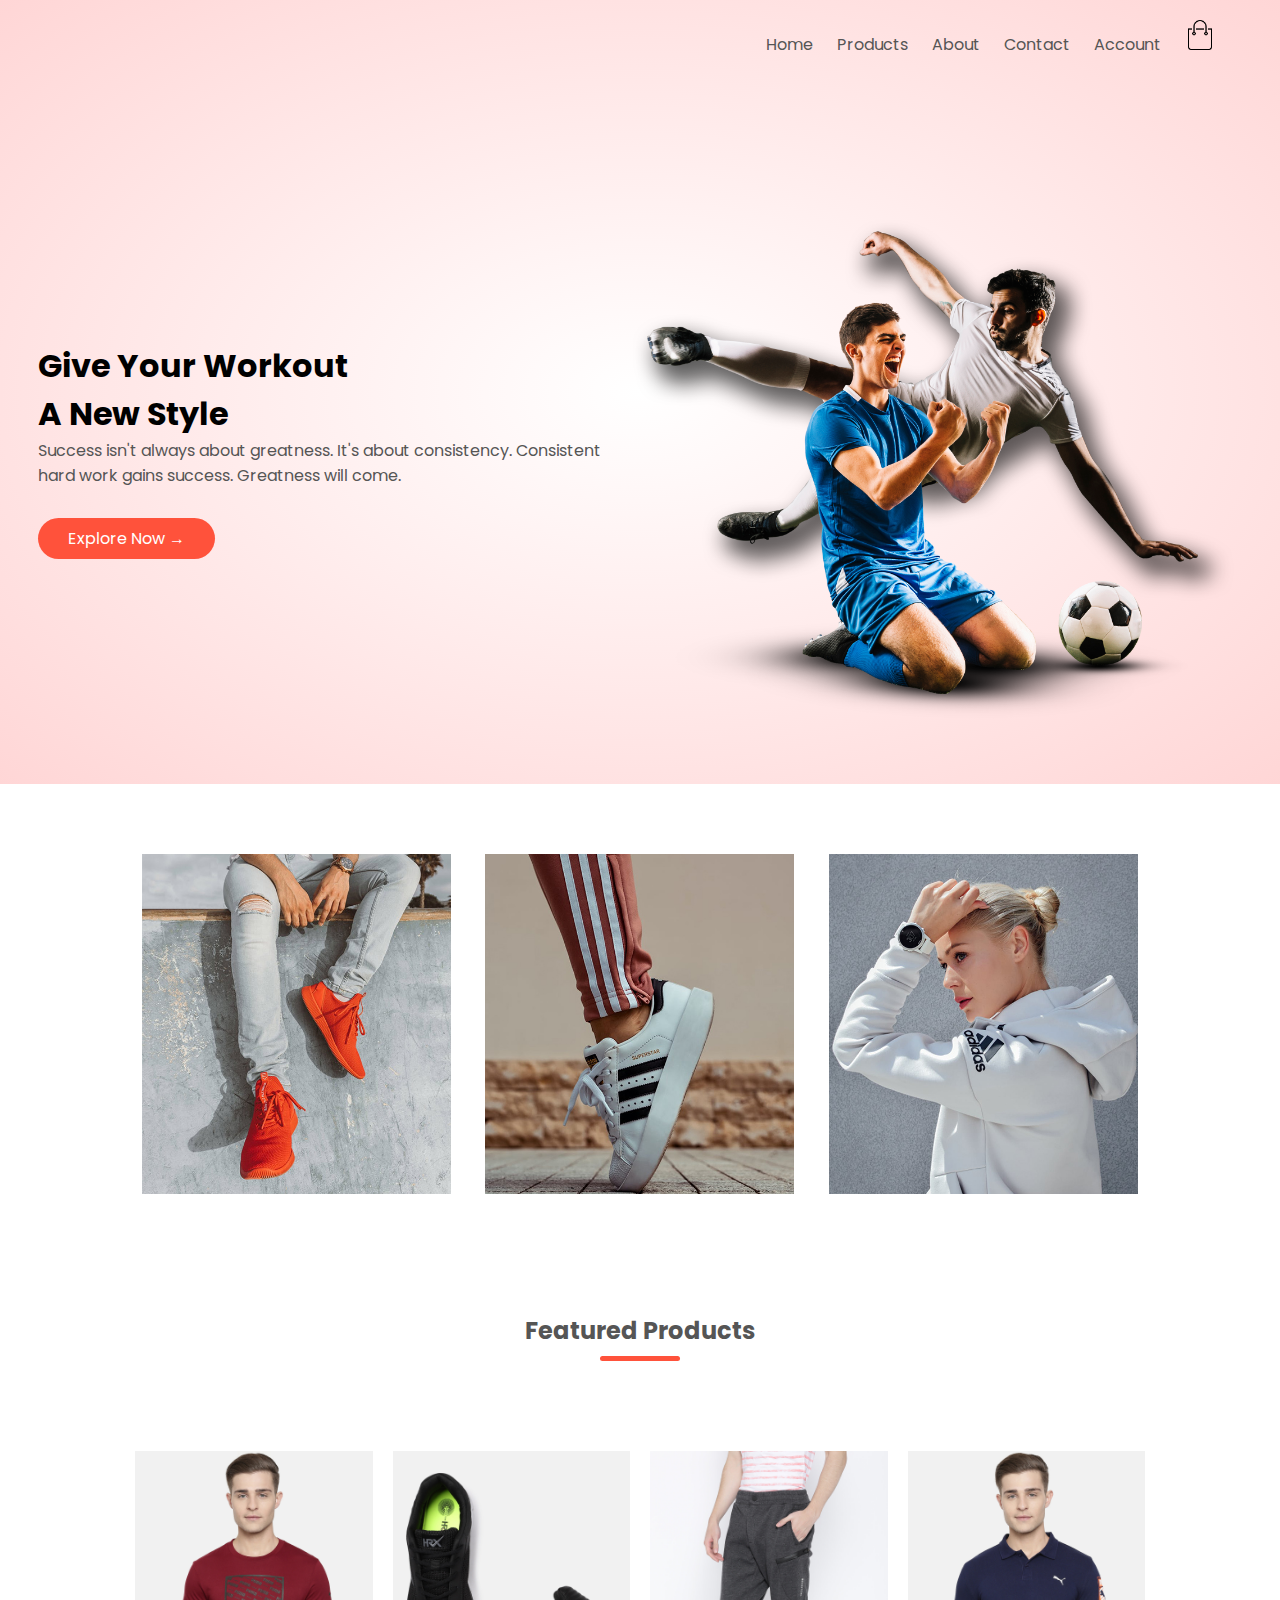
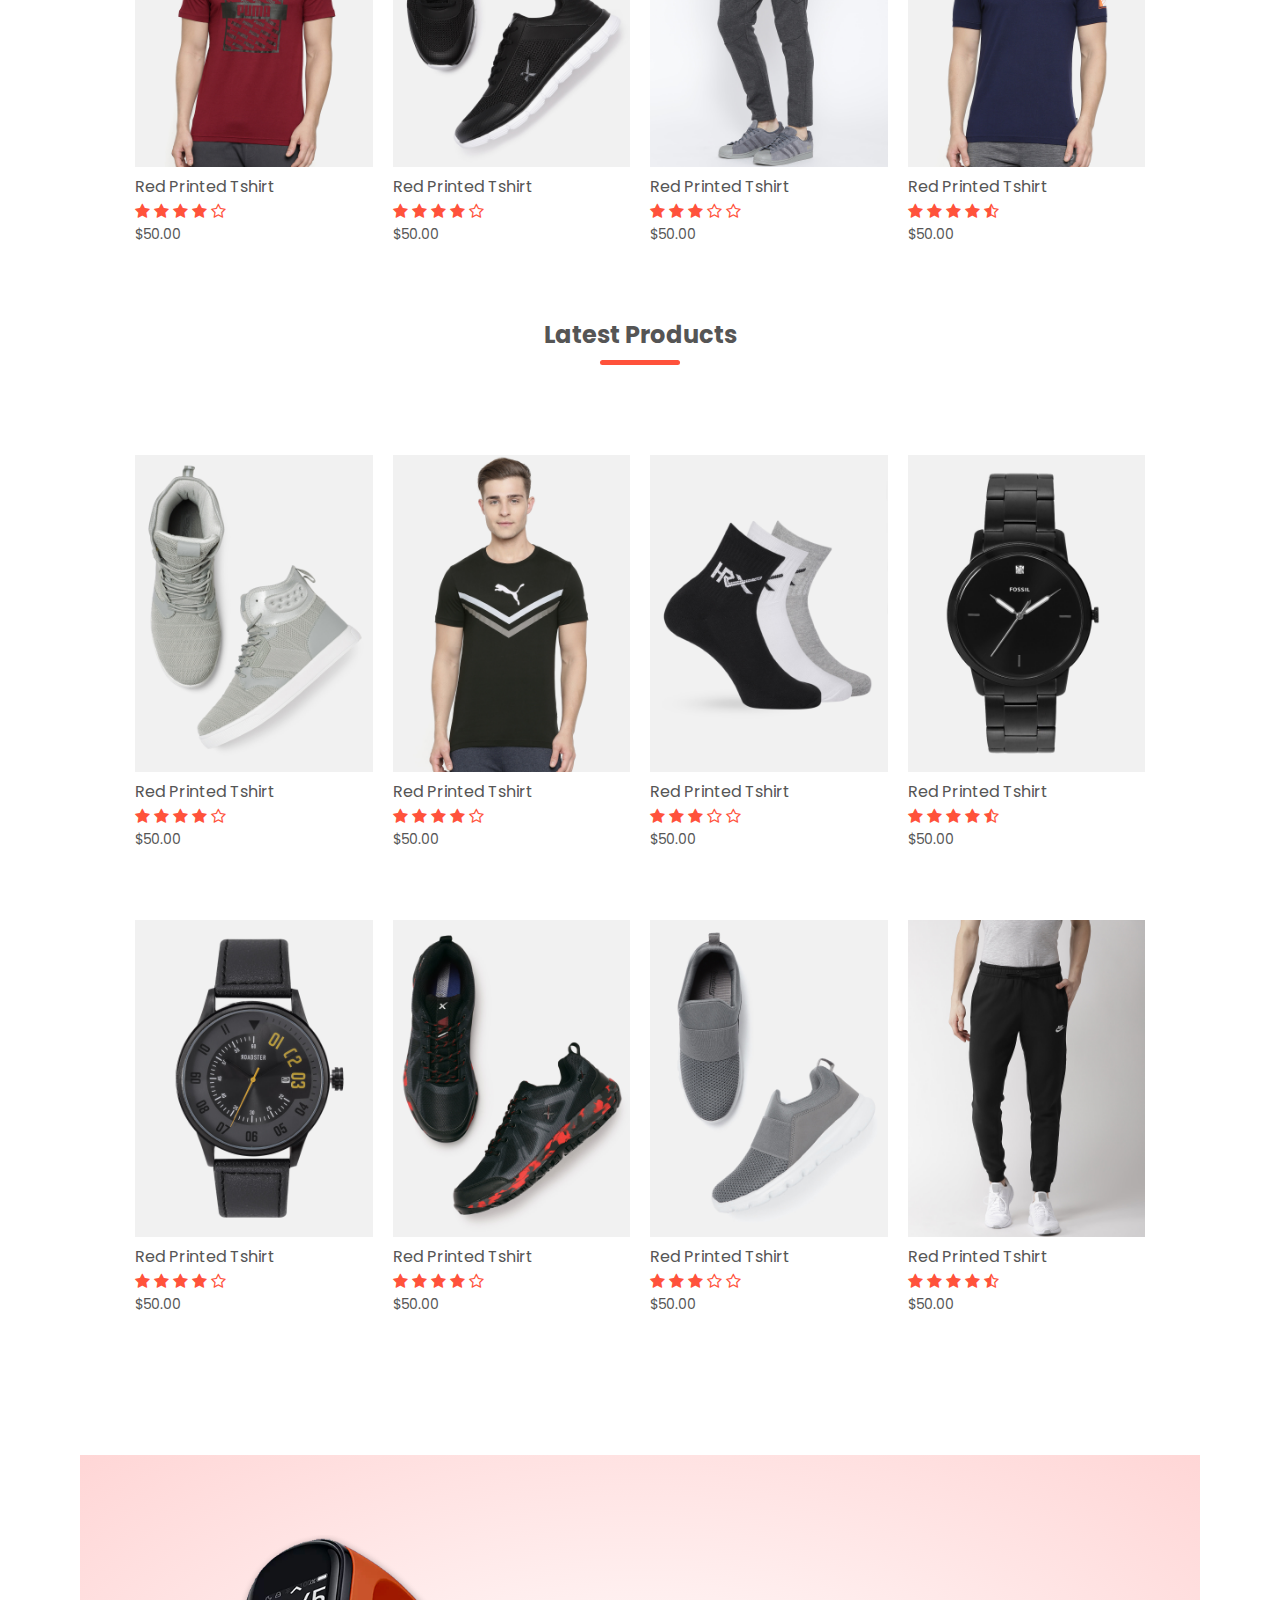
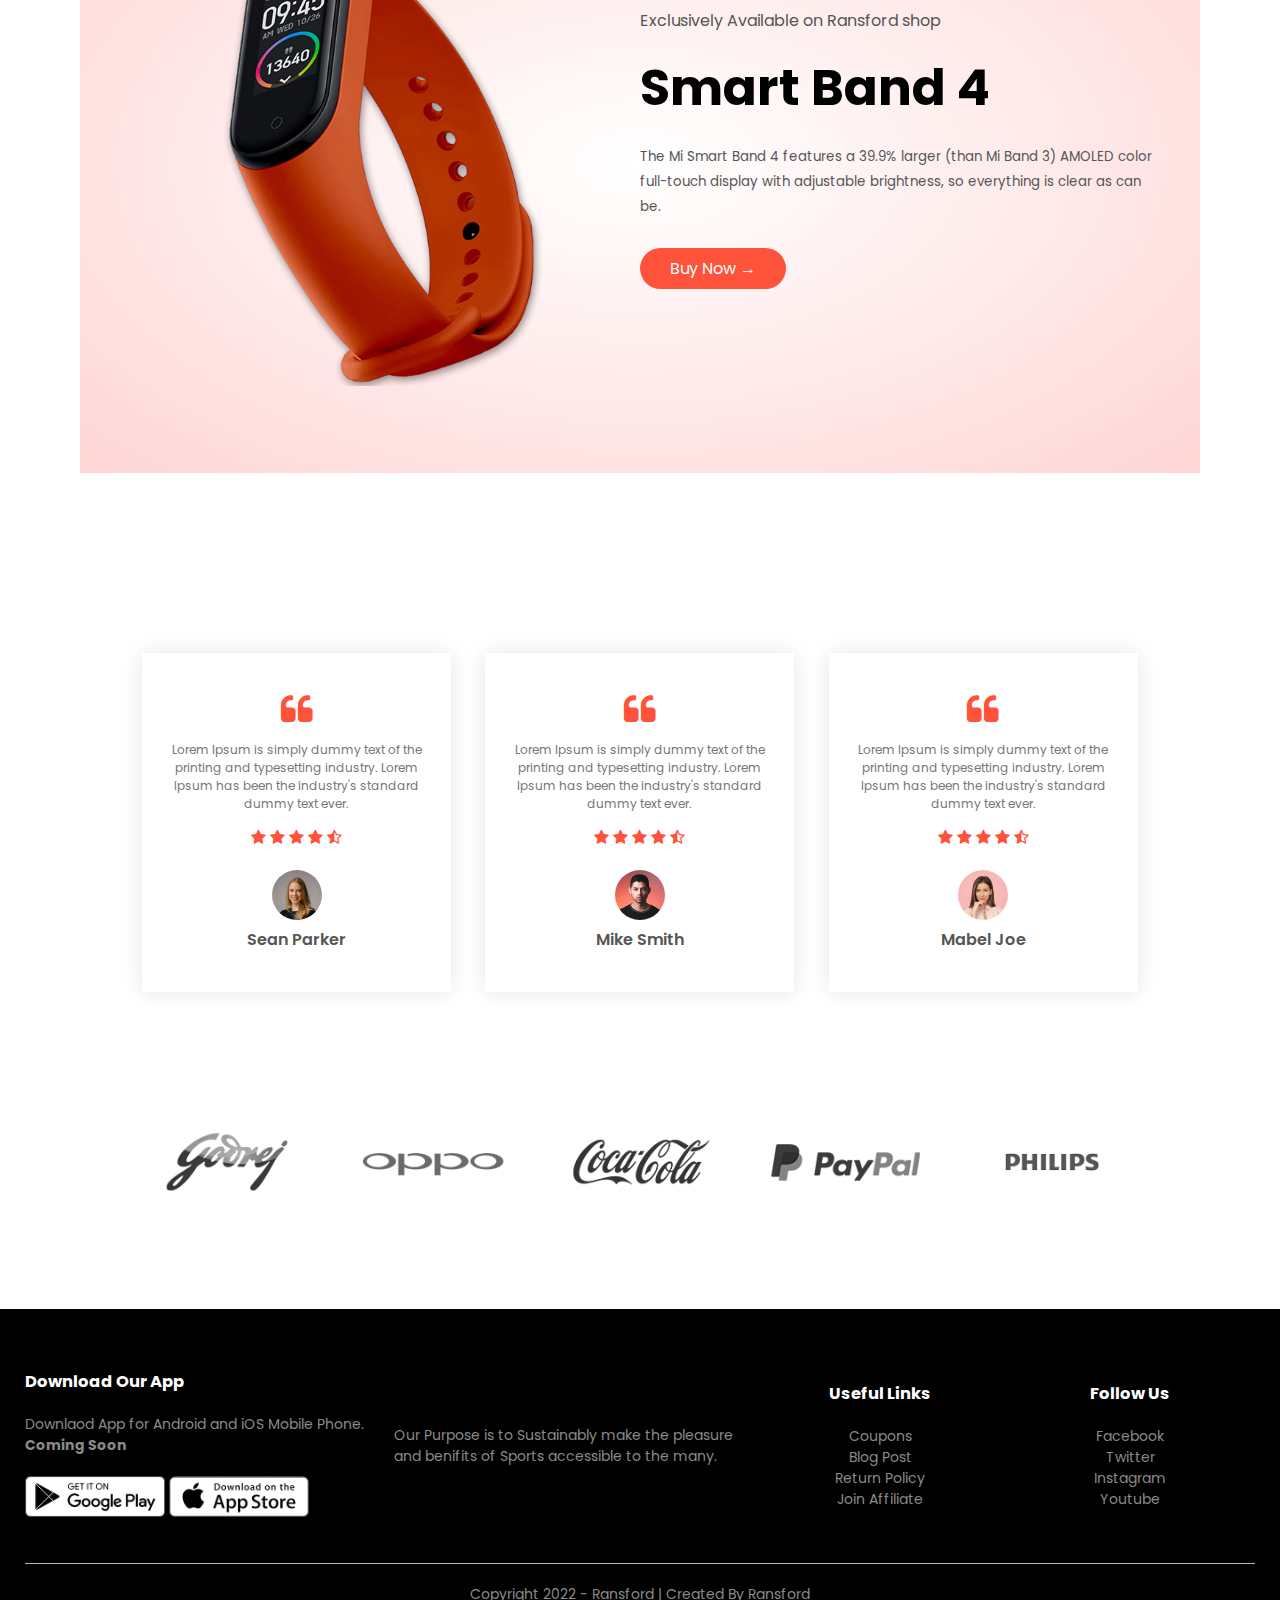
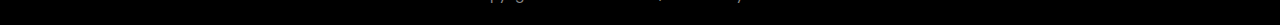
<file: Shop 1/index.html>
<!DOCTYPE html>
<html lang="en">
  <head>
    <meta charset="UTF-8" />
    <meta http-equiv="X-UA-Compatible" content="IE=edge" />
    <meta name="viewport" content="width=device-width, initial-scale=1.0" />
    <title>Ransford shop | Ecommerce Website Design</title>

   
   
    <link rel="stylesheet" href="style.css" />
    <link rel="preconnect" href="https://fonts.gstatic.com" />
    <link
      href="https://fonts.googleapis.com/css2?family=Poppins:wght@300;400;500;600;700&display=swap"
      rel="stylesheet"
    />
    <link
      rel="stylesheet"
      href="https://stackpath.bootstrapcdn.com/font-awesome/4.7.0/css/font-awesome.min.css"
    />
  </head>
  <body>
    <div class="header">
      <div class="container">
        <div class="navbar">

          <nav>
            <ul id="menu-items">
              <li><a href="index.html">Home</a></li>
              <li><a href="products.html">Products</a></li>
              <li><a href="product-detail.html">About</a></li>
              <li><a href="contact.html">Contact</a></li>
              <li><a href="account.html">Account</a></li>
              <li> <a href="cart.html"></a>
              <img src="images/cart.png" alt="Cart" width="30px" height="30px" />
            </a></li>
            </ul>
          </nav>

          <!-- <a href="cart.html">
            <img src="images/cart.png" alt="Cart" width="30px" height="30px" />
          </a> -->
          <img
            src="images/menu.png"
            alt="Menu"
            class="menu-icon"
            onclick="menutoggle()"
          />
        </div>

        <div class="row">
          <div class="col-1">
            <h1>
              Give Your Workout <br />
              A New Style
            </h1>
            <p>
              Success isn't always about greatness. It's about consistency.
              Consistent <br />
              hard work gains success. Greatness will come.
            </p>
            <a href="products.html" class="btn">Explore Now &#8594; </a>
          </div>
          <div class="col-2">
            <img src="images/image1.png" alt="Feature Image" />
          </div>
        </div>
      </div>
    </div>

    <!-- featured categories -->
    <div class="categories">
      <div class="small-container">
        <div class="row">
          <div class="col-3">
            <img src="images/category-1.jpg" alt="Category 1" />
          </div>
          <div class="col-3">
            <img src="images/category-2.jpg" alt="Category 1" />
          </div>
          <div class="col-3">
            <img src="images/category-3.jpg" alt="Category 1" />
          </div>
        </div>
      </div>
    </div>

    <!-- features products -->
    <div class="small-container">
      <h2 class="title">Featured Products</h2>
      <div class="row">
        <!-- product 1 -->
        <div class="col-4">
          <a href="product-detail.html">
            <img src="images/product-1.jpg" alt="Product 1" />
          </a>
          <a href="product-detail.html">
            <h4>Red Printed Tshirt</h4>
          </a>
          <div class="rating">
            <i class="fa fa-star"></i>
            <i class="fa fa-star"></i>
            <i class="fa fa-star"></i>
            <i class="fa fa-star"></i>
            <i class="fa fa-star-o"></i>
          </div>
          <p>$50.00</p>
        </div>

        <!-- product 2 -->
        <div class="col-4">
          <img src="images/product-2.jpg" alt="Product 1" />
          <h4>Red Printed Tshirt</h4>
          <div class="rating">
            <i class="fa fa-star"></i>
            <i class="fa fa-star"></i>
            <i class="fa fa-star"></i>
            <i class="fa fa-star"></i>
            <i class="fa fa-star-o"></i>
          </div>
          <p>$50.00</p>
        </div>

        <!-- product 3 -->
        <div class="col-4">
          <img src="images/product-3.jpg" alt="Product 1" />
          <h4>Red Printed Tshirt</h4>
          <div class="rating">
            <i class="fa fa-star"></i>
            <i class="fa fa-star"></i>
            <i class="fa fa-star"></i>
            <i class="fa fa-star-o"></i>
            <i class="fa fa-star-o"></i>
          </div>
          <p>$50.00</p>
        </div>

        <!-- product 4 -->
        <div class="col-4">
          <img src="images/product-4.jpg" alt="Product 1" />
          <h4>Red Printed Tshirt</h4>
          <div class="rating">
            <i class="fa fa-star"></i>
            <i class="fa fa-star"></i>
            <i class="fa fa-star"></i>
            <i class="fa fa-star"></i>
            <i class="fa fa-star-half-o"></i>
          </div>
          <p>$50.00</p>
        </div>
      </div>

      <!-- latest products -->
      <h2 class="title">Latest Products</h2>
      <div class="row">
        <!-- product 1 -->
        <div class="col-4">
          <img src="images/product-5.jpg" alt="Product 1" />
          <h4>Red Printed Tshirt</h4>
          <div class="rating">
            <i class="fa fa-star"></i>
            <i class="fa fa-star"></i>
            <i class="fa fa-star"></i>
            <i class="fa fa-star"></i>
            <i class="fa fa-star-o"></i>
          </div>
          <p>$50.00</p>
        </div>

        <!-- product 2 -->
        <div class="col-4">
          <img src="images/product-6.jpg" alt="Product 1" />
          <h4>Red Printed Tshirt</h4>
          <div class="rating">
            <i class="fa fa-star"></i>
            <i class="fa fa-star"></i>
            <i class="fa fa-star"></i>
            <i class="fa fa-star"></i>
            <i class="fa fa-star-o"></i>
          </div>
          <p>$50.00</p>
        </div>

        <!-- product 3 -->
        <div class="col-4">
          <img src="images/product-7.jpg" alt="Product 1" />
          <h4>Red Printed Tshirt</h4>
          <div class="rating">
            <i class="fa fa-star"></i>
            <i class="fa fa-star"></i>
            <i class="fa fa-star"></i>
            <i class="fa fa-star-o"></i>
            <i class="fa fa-star-o"></i>
          </div>
          <p>$50.00</p>
        </div>

        <!-- product 4 -->
        <div class="col-4">
          <img src="images/product-8.jpg" alt="Product 1" />
          <h4>Red Printed Tshirt</h4>
          <div class="rating">
            <i class="fa fa-star"></i>
            <i class="fa fa-star"></i>
            <i class="fa fa-star"></i>
            <i class="fa fa-star"></i>
            <i class="fa fa-star-half-o"></i>
          </div>
          <p>$50.00</p>
        </div>
      </div>

      <div class="row">
        <!-- product 1 -->
        <div class="col-4">
          <img src="images/product-9.jpg" alt="Product 1" />
          <h4>Red Printed Tshirt</h4>
          <div class="rating">
            <i class="fa fa-star"></i>
            <i class="fa fa-star"></i>
            <i class="fa fa-star"></i>
            <i class="fa fa-star"></i>
            <i class="fa fa-star-o"></i>
          </div>
          <p>$50.00</p>
        </div>

        <!-- product 2 -->
        <div class="col-4">
          <img src="images/product-10.jpg" alt="Product 1" />
          <h4>Red Printed Tshirt</h4>
          <div class="rating">
            <i class="fa fa-star"></i>
            <i class="fa fa-star"></i>
            <i class="fa fa-star"></i>
            <i class="fa fa-star"></i>
            <i class="fa fa-star-o"></i>
          </div>
          <p>$50.00</p>
        </div>

        <!-- product 3 -->
        <div class="col-4">
          <img src="images/product-11.jpg" alt="Product 1" />
          <h4>Red Printed Tshirt</h4>
          <div class="rating">
            <i class="fa fa-star"></i>
            <i class="fa fa-star"></i>
            <i class="fa fa-star"></i>
            <i class="fa fa-star-o"></i>
            <i class="fa fa-star-o"></i>
          </div>
          <p>$50.00</p>
        </div>

        <!-- product 4 -->
        <div class="col-4">
          <img src="images/product-12.jpg" alt="Product 1" />
          <h4>Red Printed Tshirt</h4>
          <div class="rating">
            <i class="fa fa-star"></i>
            <i class="fa fa-star"></i>
            <i class="fa fa-star"></i>
            <i class="fa fa-star"></i>
            <i class="fa fa-star-half-o"></i>
          </div>
          <p>$50.00</p>
        </div>
      </div>
    </div>

    <!-- offer -->
    <div class="offer">
      <div class="small-container">
        <div class="row">
          <div class="col-2">
            <img src="images/exclusive.png" alt="Exclusive" class="offer-img" />
          </div>
          <div class="col-2">
            <p>Exclusively Available on Ransford shop</p>
            <h1>Smart Band 4</h1>
            <small
              >The Mi Smart Band 4 features a 39.9% larger (than Mi Band 3)
              AMOLED color full-touch display with adjustable brightness, so
              everything is clear as can be. </small
            ><br />
            <a href="" class="btn">Buy Now &#8594;</a>
          </div>
        </div>
      </div>
    </div>

    <!-- testimonial -->
    <div class="testimonial">
      <div class="small-container">
        <div class="row">
          <div class="col-3">
            <i class="fa fa-quote-left"></i>
            <p>
              Lorem Ipsum is simply dummy text of the printing and typesetting
              industry. Lorem Ipsum has been the industry's standard dummy text
              ever.
            </p>
            <div class="rating">
              <i class="fa fa-star"></i>
              <i class="fa fa-star"></i>
              <i class="fa fa-star"></i>
              <i class="fa fa-star"></i>
              <i class="fa fa-star-half-o"></i>
            </div>
            <img src="images/user-1.png" alt="User 1" />
            <h3>Sean Parker</h3>
          </div>

          <div class="col-3">
            <i class="fa fa-quote-left"></i>
            <p>
              Lorem Ipsum is simply dummy text of the printing and typesetting
              industry. Lorem Ipsum has been the industry's standard dummy text
              ever.
            </p>
            <div class="rating">
              <i class="fa fa-star"></i>
              <i class="fa fa-star"></i>
              <i class="fa fa-star"></i>
              <i class="fa fa-star"></i>
              <i class="fa fa-star-half-o"></i>
            </div>
            <img src="images/user-2.png" alt="User 1" />
            <h3>Mike Smith</h3>
          </div>

          <div class="col-3">
            <i class="fa fa-quote-left"></i>
            <p>
              Lorem Ipsum is simply dummy text of the printing and typesetting
              industry. Lorem Ipsum has been the industry's standard dummy text
              ever.
            </p>
            <div class="rating">
              <i class="fa fa-star"></i>
              <i class="fa fa-star"></i>
              <i class="fa fa-star"></i>
              <i class="fa fa-star"></i>
              <i class="fa fa-star-half-o"></i>
            </div>
            <img src="images/user-3.png" alt="User 1" />
            <h3>Mabel Joe</h3>
          </div>
        </div>
      </div>
    </div>

    <!-- brands  -->
    <div class="brands">
      <div class="small-container">
        <div class="row">
          <div class="col-5">
            <img src="images/logo-godrej.png" alt="Godrej" />
          </div>
          <div class="col-5">
            <img src="images/logo-oppo.png" alt="Godrej" />
          </div>
          <div class="col-5">
            <img src="images/logo-coca-cola.png" alt="Godrej" />
          </div>
          <div class="col-5">
            <img src="images/logo-paypal.png" alt="Godrej" />
          </div>
          <div class="col-5">
            <img src="images/logo-philips.png" alt="Godrej" />
          </div>
        </div>
      </div>
    </div>

    <!-- footer -->
    <div class="footer">
      <div class="container">
        <div class="row">
          <div class="footer-col-1">
            <h3>Download Our App</h3>
            <p>Downlaod App for Android and iOS Mobile Phone.</p>
            <p><b> Coming Soon</b></p>
            <div class="app-logo">
              <img src="images/play-store.png" alt="" />
              <img src="images/app-store.png" alt="" />
            </div>
          </div>
          <div class="footer-col-2">
            <p>
              Our Purpose is to Sustainably make the pleasure and benifits of
              Sports accessible to the many.
            </p>
          </div>
          <div class="footer-col-3">
            <h3>Useful Links</h3>
            <ul>
              <li>Coupons</li>
              <li>Blog Post</li>
              <li>Return Policy</li>
              <li>Join Affiliate</li>
            </ul>
          </div>
          <div class="footer-col-4">
            <h3>Follow Us</h3>
            <ul>
              <li>Facebook</li>
              <li>Twitter</li>
              <li>Instagram</li>
              <li>Youtube</li>
            </ul>
          </div>
        </div>
        <hr />
        <p class="copyright">Copyright 2022 - Ransford | Created By Ransford </p>
       
      </div>
    </div>

    <!-- JS for toggle menu -->
    <script>
      const menuItems = document.getElementById("menu-items");

      menuItems.style.maxHeight = "0px";

      function menutoggle() {
        if (menuItems.style.maxHeight == "0px") {
          menuItems.style.maxHeight = "200px";
        } else {
          menuItems.style.maxHeight = "0px";
        }
      }
    </script>
  </body>
</html>








  
</body>
</html>
</file>
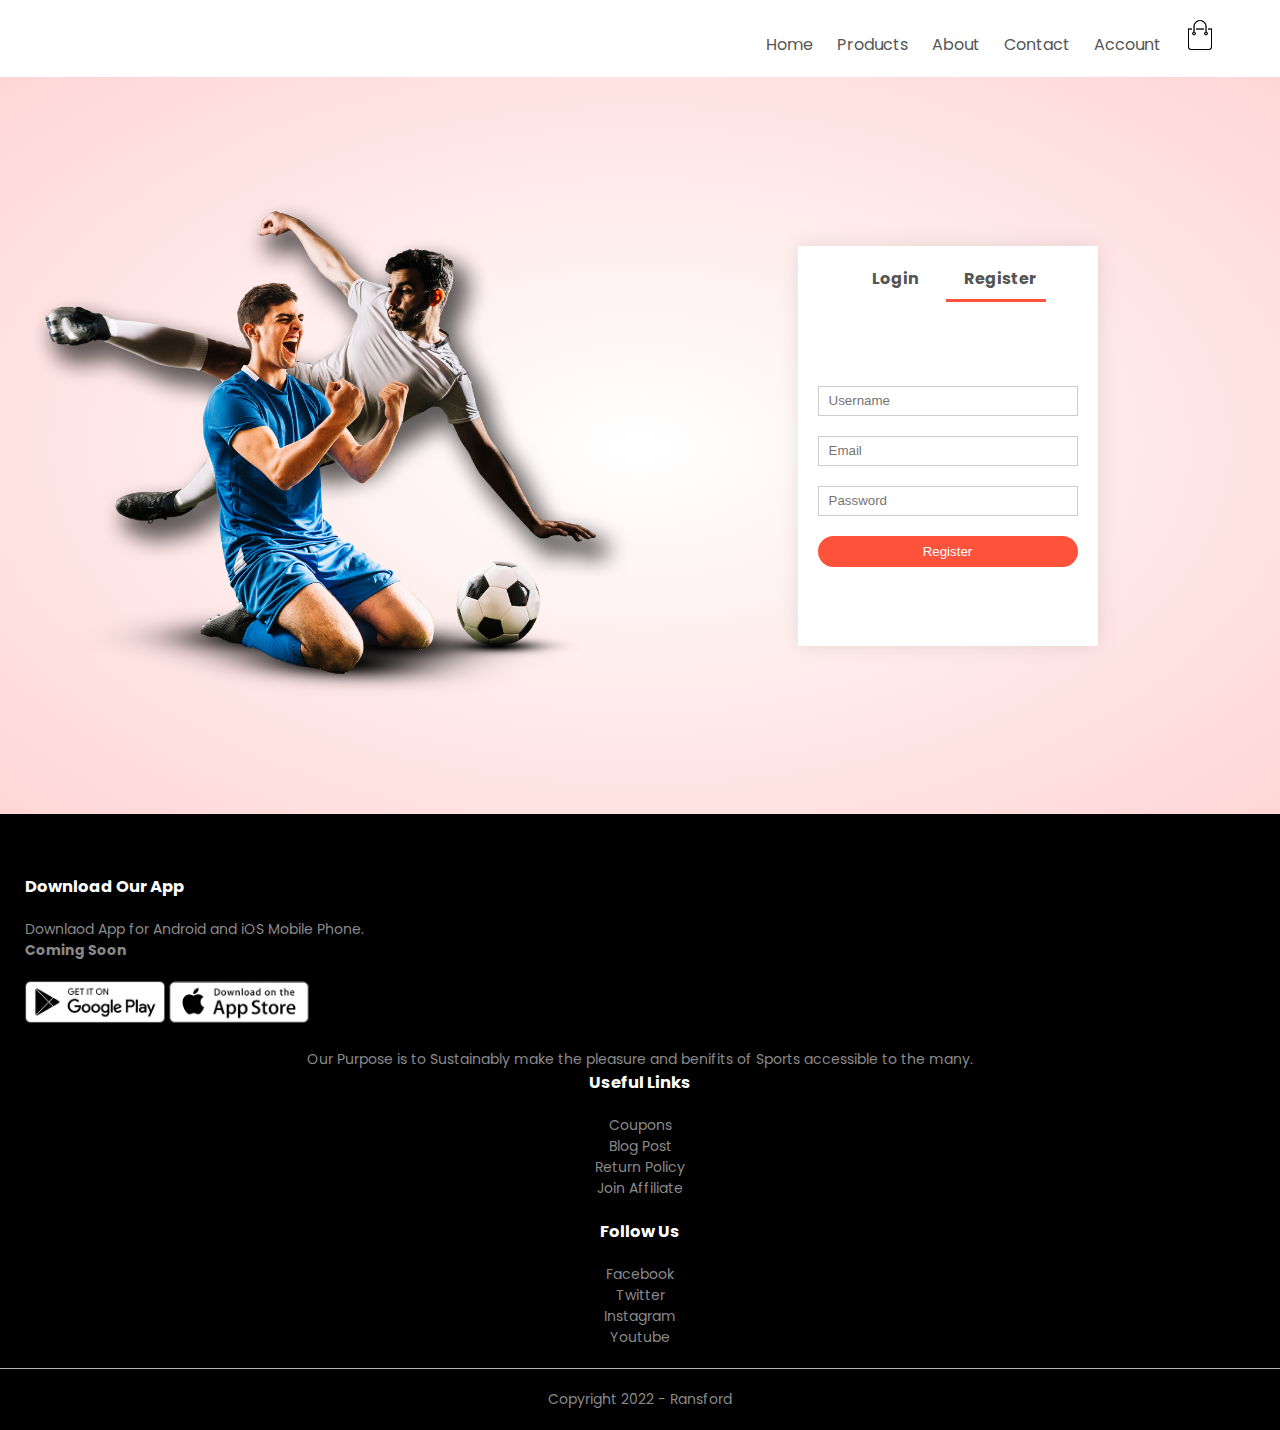
<file: Shop 1/account.html>
<!DOCTYPE html>
<html lang="en">
  <head>
    <meta charset="UTF-8" />
    <meta http-equiv="X-UA-Compatible" content="IE=edge" />
    <meta name="viewport" content="width=device-width, initial-scale=1.0" />
    <title>All Products - Ransford shop</title>

    <link rel="stylesheet" href="style.css" />
    <link rel="preconnect" href="https://fonts.gstatic.com" />
    <link
      href="https://fonts.googleapis.com/css2?family=Poppins:wght@300;400;500;600;700&display=swap"
      rel="stylesheet"
    />
    <link
      rel="stylesheet"
      href="https://stackpath.bootstrapcdn.com/font-awesome/4.7.0/css/font-awesome.min.css"
    />
  </head>
  <body>
    <div class="container">
      <div class="navbar">
        <nav>
          <ul id="menu-items">
            <li><a href="index.html">Home</a></li>
            <li><a href="products.html">Products</a></li>
            <li><a href="product-detail.html">About</a></li>
            <li><a href="contact.html">Contact</a></li>
            <li><a href="account.html">Account</a></li>
            <li> <a href="cart.html"></a>
            <img src="images/cart.png" alt="Cart" width="30px" height="30px" />
          </a></li>
          </ul>
        </nav>

        <!-- <img src="images/cart.png" alt="Cart" width="30px" height="30px" /> -->
        <img
          src="images/menu.png"
          alt="Menu"
          class="menu-icon"
          onclick="menutoggle()"
        />
      </div>
    </div>

    <!-- account page -->
    <div class="account-page">
      <div class="container">
        <div class="row">
          <div class="col-2">
            <img src="images/image1.png" alt="" width="100%" />
          </div>
          <div class="col-2">
            <div class="form-container">
              <div class="form-btn">
                <span onclick="login()">Login</span>
                <span onclick="register()">Register</span>
                <hr id="indicator" />
              </div>

              <form action="" id="login-form">
                <input type="text" placeholder="Username" />
                <input type="password" placeholder="Password" />
                <button type="submit" class="btn">Login</button>
                <a href="">Forgot Password?</a>
              </form>

              <form action="" id="reg-form">
                <input type="text" placeholder="Username" />
                <input type="email" placeholder="Email" />
                <input type="password" placeholder="Password" />
                <button type="submit" class="btn">Register</button>
              </form>
            </div>
          </div>
        </div>
      </div>
    </div>

    <!-- footer -->
    <div class="footer">
      <div class="container">
        <div class="row">
          <div class="footer-col-1">
            <h3>Download Our App</h3>
            <p>Downlaod App for Android and iOS Mobile Phone.</p>
            <p><b> Coming Soon</b></p>
            <div class="app-logo">
              <img src="images/play-store.png" alt="" />
              <img src="images/app-store.png" alt="" />
            </div>
          </div>
          <div class="footer-col-2"></div>
            <p>
              Our Purpose is to Sustainably make the pleasure and benifits of
              Sports accessible to the many.
            </p>
          </div>
          <div class="footer-col-3">
            <h3>Useful Links</h3>
            <ul>
              <li>Coupons</li>
              <li>Blog Post</li>
              <li>Return Policy</li>
              <li>Join Affiliate</li>
            </ul>
          </div>
          <div class="footer-col-4">
            <h3>Follow Us</h3>
            <ul>
              <li>Facebook</li>
              <li>Twitter</li>
              <li>Instagram</li>
              <li>Youtube</li>
            </ul>
          </div>
        </div>
        <hr />
        <p class="copyright">Copyright 2022 - Ransford</p>
      </div>
    </div>

    <!-- JS for toggle menu -->
    <script>
      const menuItems = document.getElementById("menu-items");

      menuItems.style.maxHeight = "0px";

      function menutoggle() {
        if (menuItems.style.maxHeight == "0px") {
          menuItems.style.maxHeight = "200px";
        } else {
          menuItems.style.maxHeight = "0px";
        }
      }
    </script>

    <!-- js for toggle form -->
    <script>
      const loginForm = document.getElementById("login-form");
      const regForm = document.getElementById("reg-form");
      const indicator = document.getElementById("indicator");

      const register = () => {
        regForm.style.transform = "translateX(0px)";
        loginForm.style.transform = "translateX(0px)";
        indicator.style.transform = "translateX(100px)";
      };

      const login = () => {
        regForm.style.transform = "translateX(300px)";
        loginForm.style.transform = "translateX(300px)";
        indicator.style.transform = "translateX(0px)";
      };
    </script>
  </body>
</html>
</file>
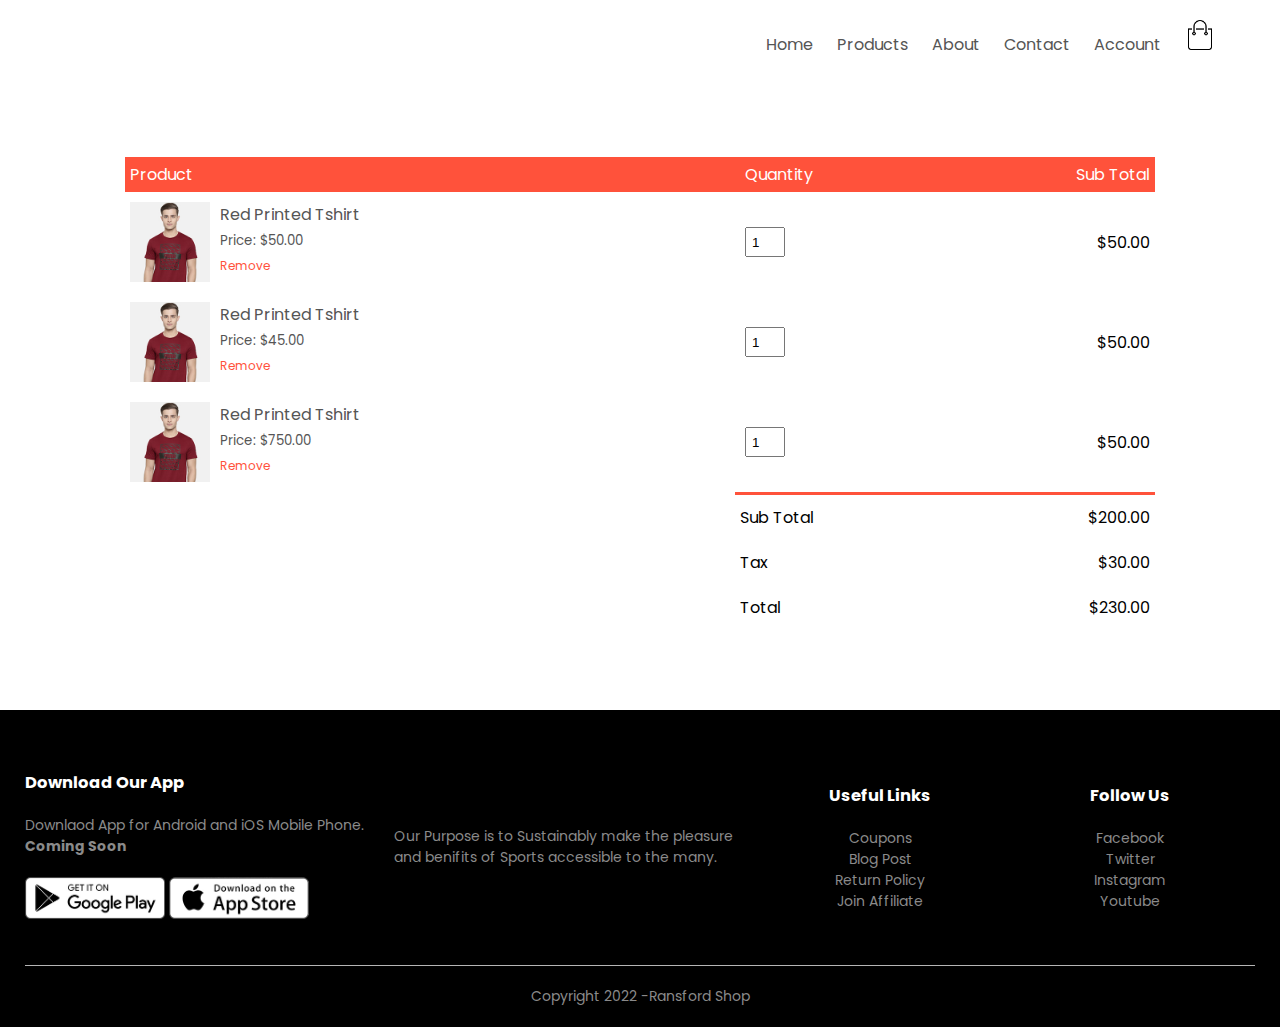
<file: Shop 1/cart.html>
<!DOCTYPE html>
<html lang="en">
  <head>
    <meta charset="UTF-8" />
    <meta http-equiv="X-UA-Compatible" content="IE=edge" />
    <meta name="viewport" content="width=device-width, initial-scale=1.0" />
    <title>All Products - Ransford shop</title>

    <link rel="stylesheet" href="style.css" />
    <link rel="preconnect" href="https://fonts.gstatic.com" />
    <link
      href="https://fonts.googleapis.com/css2?family=Poppins:wght@300;400;500;600;700&display=swap"
      rel="stylesheet"
    />
    <link
      rel="stylesheet"
      href="https://stackpath.bootstrapcdn.com/font-awesome/4.7.0/css/font-awesome.min.css"
    />
  </head>
  <body>
    <div class="container">
      <div class="navbar">
        <nav>
          <ul id="menu-items">
            <li><a href="index.html">Home</a></li>
            <li><a href="products.html">Products</a></li>
            <li><a href="product-detail.html">About</a></li>
            <li><a href="contact.html">Contact</a></li>
            <li><a href="account.html">Account</a></li>
            <li> <a href="cart.html"></a>
            <img src="images/cart.png" alt="Cart" width="30px" height="30px" />
           </a></li>
          </ul>
        </nav>

        <!-- <img src="images/cart.png" alt="Cart" width="30px" height="30px" /> -->
        <img
          src="images/menu.png"
          alt="Menu"
          class="menu-icon"
          onclick="menutoggle()"
        />
      </div>
    </div>

    <!-- cart items details -->
    <div class="small-container cart-page">
      <table>
        <tr>
          <th>Product</th>
          <th>Quantity</th>
          <th>Sub Total</th>
        </tr>
        <tr>
          <td>
            <div class="cart-info">
              <img src="images/buy-1.jpg" alt="" />
              <div>
                <p>Red Printed Tshirt</p>
                <small>Price: $50.00</small>
                <br />
                <a href="">Remove</a>
              </div>
            </div>
          </td>
          <td><input type="number" value="1" /></td>
          <td>$50.00</td>
        </tr>
        <tr>
          <td>
            <div class="cart-info">
              <img src="images/buy-1.jpg" alt="" />
              <div>
                <p>Red Printed Tshirt</p>
                <small>Price: $45.00</small>
                <br />
                <a href="">Remove</a>
              </div>
            </div>
          </td>
          <td><input type="number" value="1" /></td>
          <td>$50.00</td>
        </tr>
        <tr>
          <td>
            <div class="cart-info">
              <img src="images/buy-1.jpg" alt="" />
              <div>
                <p>Red Printed Tshirt</p>
                <small>Price: $750.00</small>
                <br />
                <a href="">Remove</a>
              </div>
            </div>
          </td>
          <td><input type="number" value="1" /></td>
          <td>$50.00</td>
        </tr>
      </table>
      
      <div class="total-price">
          <table>
              <tr>
                  <td>Sub Total</td>
                  <td>$200.00</td>
              </tr>
              <tr>
                  <td>Tax</td>
                  <td>$30.00</td>
              </tr>
              <tr>
                  <td>Total</td>
                  <td>$230.00</td>
              </tr>
          </table>
      </div>
    </div>

    <!-- footer -->
    <div class="footer">
      <div class="container">
        <div class="row">
          <div class="footer-col-1">
            <h3>Download Our App</h3>
            <p>Downlaod App for Android and iOS Mobile Phone.</p>
            <p><b> Coming Soon</b></p>
            <div class="app-logo">
              <img src="images/play-store.png" alt="" />
              <img src="images/app-store.png" alt="" />
            </div>
          </div>
          <div class="footer-col-2">
            <p>
              Our Purpose is to Sustainably make the pleasure and benifits of
              Sports accessible to the many.
            </p>
          </div>
          <div class="footer-col-3">
            <h3>Useful Links</h3>
            <ul>
              <li>Coupons</li>
              <li>Blog Post</li>
              <li>Return Policy</li>
              <li>Join Affiliate</li>
            </ul>
          </div>
          <div class="footer-col-4">
            <h3>Follow Us</h3>
            <ul>
              <li>Facebook</li>
              <li>Twitter</li>
              <li>Instagram</li>
              <li>Youtube</li>
            </ul>
          </div>
        </div>
        <hr />
        <p class="copyright">Copyright 2022 -Ransford  Shop</p>
      </div>
    </div>

    <!-- JS for toggle menu -->
    <script>
      const menuItems = document.getElementById("menu-items");

      menuItems.style.maxHeight = "0px";

      function menutoggle() {
        if (menuItems.style.maxHeight == "0px") {
          menuItems.style.maxHeight = "200px";
        } else {
          menuItems.style.maxHeight = "0px";
        }
      }
    </script>
  </body>
</html>
</file>
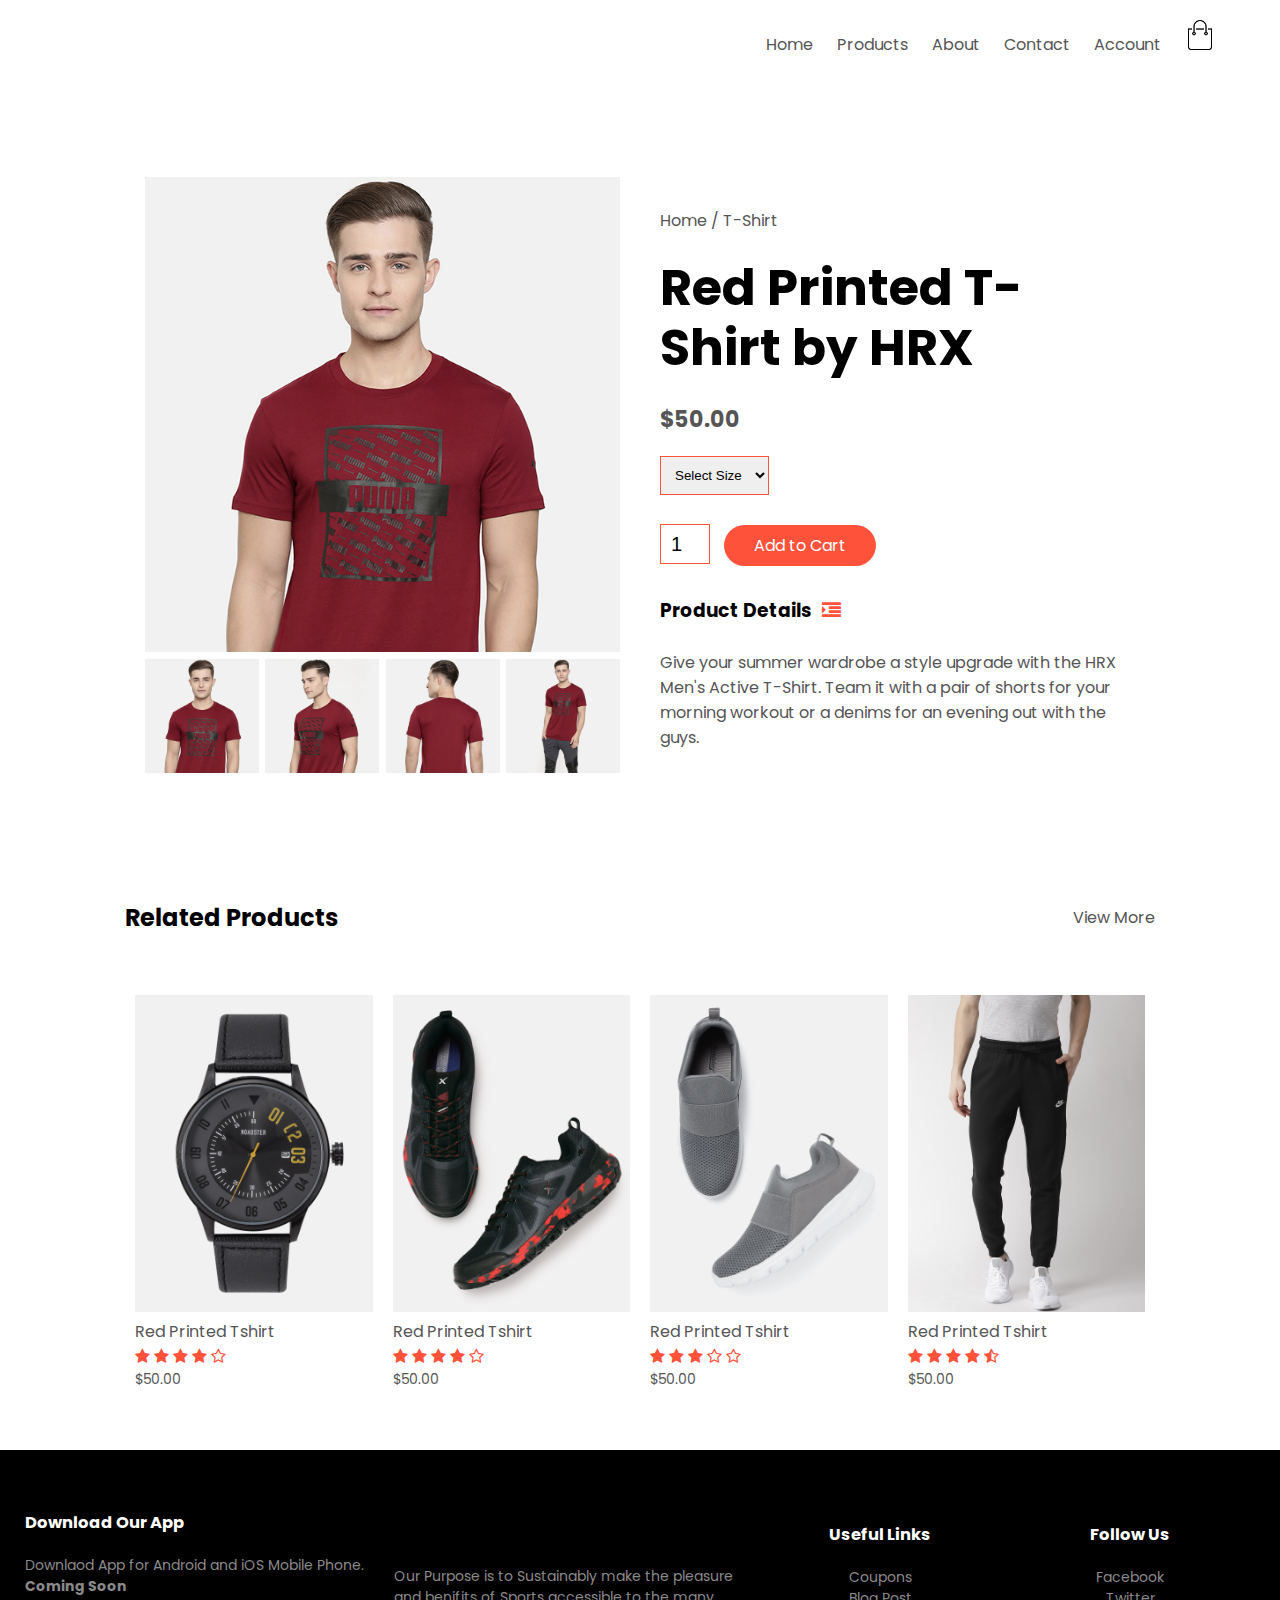
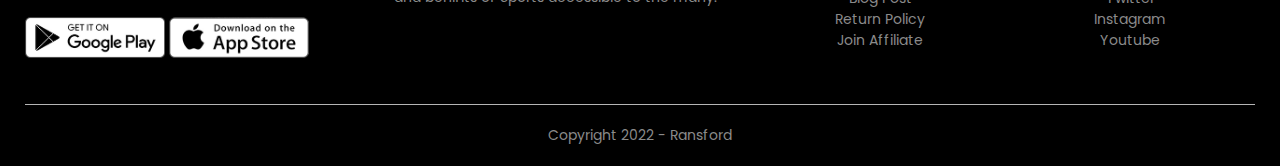
<file: Shop 1/product-detail.html>
<!DOCTYPE html>
<html lang="en">
  <head>
    <meta charset="UTF-8" />
    <meta http-equiv="X-UA-Compatible" content="IE=edge" />
    <meta name="viewport" content="width=device-width, initial-scale=1.0" />
    <title>All Products - RedStore</title>

    <link rel="stylesheet" href="style.css" />
    <link rel="preconnect" href="https://fonts.gstatic.com" />
    <link
      href="https://fonts.googleapis.com/css2?family=Poppins:wght@300;400;500;600;700&display=swap"
      rel="stylesheet"
    />
    <link
      rel="stylesheet"
      href="https://stackpath.bootstrapcdn.com/font-awesome/4.7.0/css/font-awesome.min.css"
    />
  </head>
  <body>
    <div class="container">
      <div class="navbar">
        <nav>
          <ul id="menu-items">
            <li><a href="index.html">Home</a></li>
            <li><a href="products.html">Products</a></li>
            <li><a href="product-detail.html">About</a></li>
            <li><a href="contact.html">Contact</a></li>
            <li><a href="account.html">Account</a></li>
            <li> <a href="cart.html"></a>
            <img src="images/cart.png" alt="Cart" width="30px" height="30px" />
          </a></li>
          </ul>
        </nav>

        <!-- <img src="images/cart.png" alt="Cart" width="30px" height="30px" /> -->
        <img
          src="images/menu.png"
          alt="Menu"
          class="menu-icon"
          onclick="menutoggle()"
        />
      </div>
    </div>

    <!-- single product details -->
    <div class="small-container single-product">
      <div class="row">
        <div class="col-2">
          <img
            src="images/gallery-1.jpg"
            alt="Gallery"
            width="100%"
            id="product-img"
          />

          <div class="small-img-row">
            <div class="small-img-col">
              <img
                src="images/gallery-1.jpg"
                alt=""
                width="100%"
                class="small-img"
              />
            </div>
            <div class="small-img-col">
              <img
                src="images/gallery-2.jpg"
                alt=""
                width="100%"
                class="small-img"
              />
            </div>
            <div class="small-img-col">
              <img
                src="images/gallery-3.jpg"
                alt=""
                width="100%"
                class="small-img"
              />
            </div>
            <div class="small-img-col">
              <img
                src="images/gallery-4.jpg"
                alt=""
                width="100%"
                class="small-img"
              />
            </div>
          </div>
        </div>
        <div class="col-2">
          <p>Home / T-Shirt</p>
          <h1>Red Printed T-Shirt by HRX</h1>
          <h4>$50.00</h4>
          <select>
            <option>Select Size</option>
            <option>XXL</option>
            <option>XL</option>
            <option>Large</option>
            <option>Medium</option>
            <option>Small</option>
          </select>
          <input type="number" value="1" />
          <a href="" class="btn">Add to Cart</a>

          <h3>Product Details<i class="fa fa-indent"></i></h3>
          <br />
          <p>
            Give your summer wardrobe a style upgrade with the HRX Men's Active
            T-Shirt. Team it with a pair of shorts for your morning workout or a
            denims for an evening out with the guys.
          </p>
        </div>
      </div>
    </div>

    <!-- title -->
    <div class="small-container">
      <div class="row row-2">
        <h2>Related Products</h2>
        <p>View More</p>
      </div>
    </div>

    <!-- products -->
    <div class="small-container">
      <div class="row">
        <!-- product 1 -->
        <div class="col-4">
          <img src="images/product-9.jpg" alt="Product 1" />
          <h4>Red Printed Tshirt</h4>
          <div class="rating">
            <i class="fa fa-star"></i>
            <i class="fa fa-star"></i>
            <i class="fa fa-star"></i>
            <i class="fa fa-star"></i>
            <i class="fa fa-star-o"></i>
          </div>
          <p>$50.00</p>
        </div>

        <!-- product 2 -->
        <div class="col-4">
          <img src="images/product-10.jpg" alt="Product 1" />
          <h4>Red Printed Tshirt</h4>
          <div class="rating">
            <i class="fa fa-star"></i>
            <i class="fa fa-star"></i>
            <i class="fa fa-star"></i>
            <i class="fa fa-star"></i>
            <i class="fa fa-star-o"></i>
          </div>
          <p>$50.00</p>
        </div>

        <!-- product 3 -->
        <div class="col-4">
          <img src="images/product-11.jpg" alt="Product 1" />
          <h4>Red Printed Tshirt</h4>
          <div class="rating">
            <i class="fa fa-star"></i>
            <i class="fa fa-star"></i>
            <i class="fa fa-star"></i>
            <i class="fa fa-star-o"></i>
            <i class="fa fa-star-o"></i>
          </div>
          <p>$50.00</p>
        </div>

        <!-- product 4 -->
        <div class="col-4">
          <img src="images/product-12.jpg" alt="Product 1" />
          <h4>Red Printed Tshirt</h4>
          <div class="rating">
            <i class="fa fa-star"></i>
            <i class="fa fa-star"></i>
            <i class="fa fa-star"></i>
            <i class="fa fa-star"></i>
            <i class="fa fa-star-half-o"></i>
          </div>
          <p>$50.00</p>
        </div>
      </div>
    </div>

    <!-- footer -->
    <div class="footer">
      <div class="container">
        <div class="row">
          <div class="footer-col-1">
            <h3>Download Our App</h3>
            <p>Downlaod App for Android and iOS Mobile Phone.</p>
            <p><b> Coming Soon</b></p>
            <div class="app-logo">
              <img src="images/play-store.png" alt="" />
              <img src="images/app-store.png" alt="" />
            </div>
          </div>
          <div class="footer-col-2">
            <p>
              Our Purpose is to Sustainably make the pleasure and benifits of
              Sports accessible to the many.
            </p>
          </div>
          <div class="footer-col-3">
            <h3>Useful Links</h3>
            <ul>
              <li>Coupons</li>
              <li>Blog Post</li>
              <li>Return Policy</li>
              <li>Join Affiliate</li>
            </ul>
          </div>
          <div class="footer-col-4">
            <h3>Follow Us</h3>
            <ul>
              <li>Facebook</li>
              <li>Twitter</li>
              <li>Instagram</li>
              <li>Youtube</li>
            </ul>
          </div>
        </div>
        <hr />
        <p class="copyright">Copyright 2022 - Ransford</p>
      </div>
    </div>

    <!-- JS for toggle menu -->
    <script>
      const menuItems = document.getElementById("menu-items");

      menuItems.style.maxHeight = "0px";

      function menutoggle() {
        if (menuItems.style.maxHeight == "0px") {
          menuItems.style.maxHeight = "200px";
        } else {
          menuItems.style.maxHeight = "0px";
        }
      }
    </script>

    <!-- js for product gallery -->
    <script>
      const productImg = document.getElementById("product-img");
      const smallImgs = document.getElementsByClassName("small-img");

      smallImgs[0].onclick = function () {
        productImg.src = smallImgs[0].src;
      };
      smallImgs[1].onclick = function () {
        productImg.src = smallImgs[1].src;
      };
      smallImgs[2].onclick = function () {
        productImg.src = smallImgs[2].src;
      };
      smallImgs[3].onclick = function () {
        productImg.src = smallImgs[3].src;
      };
    </script>
  </body>
</html>
</file>
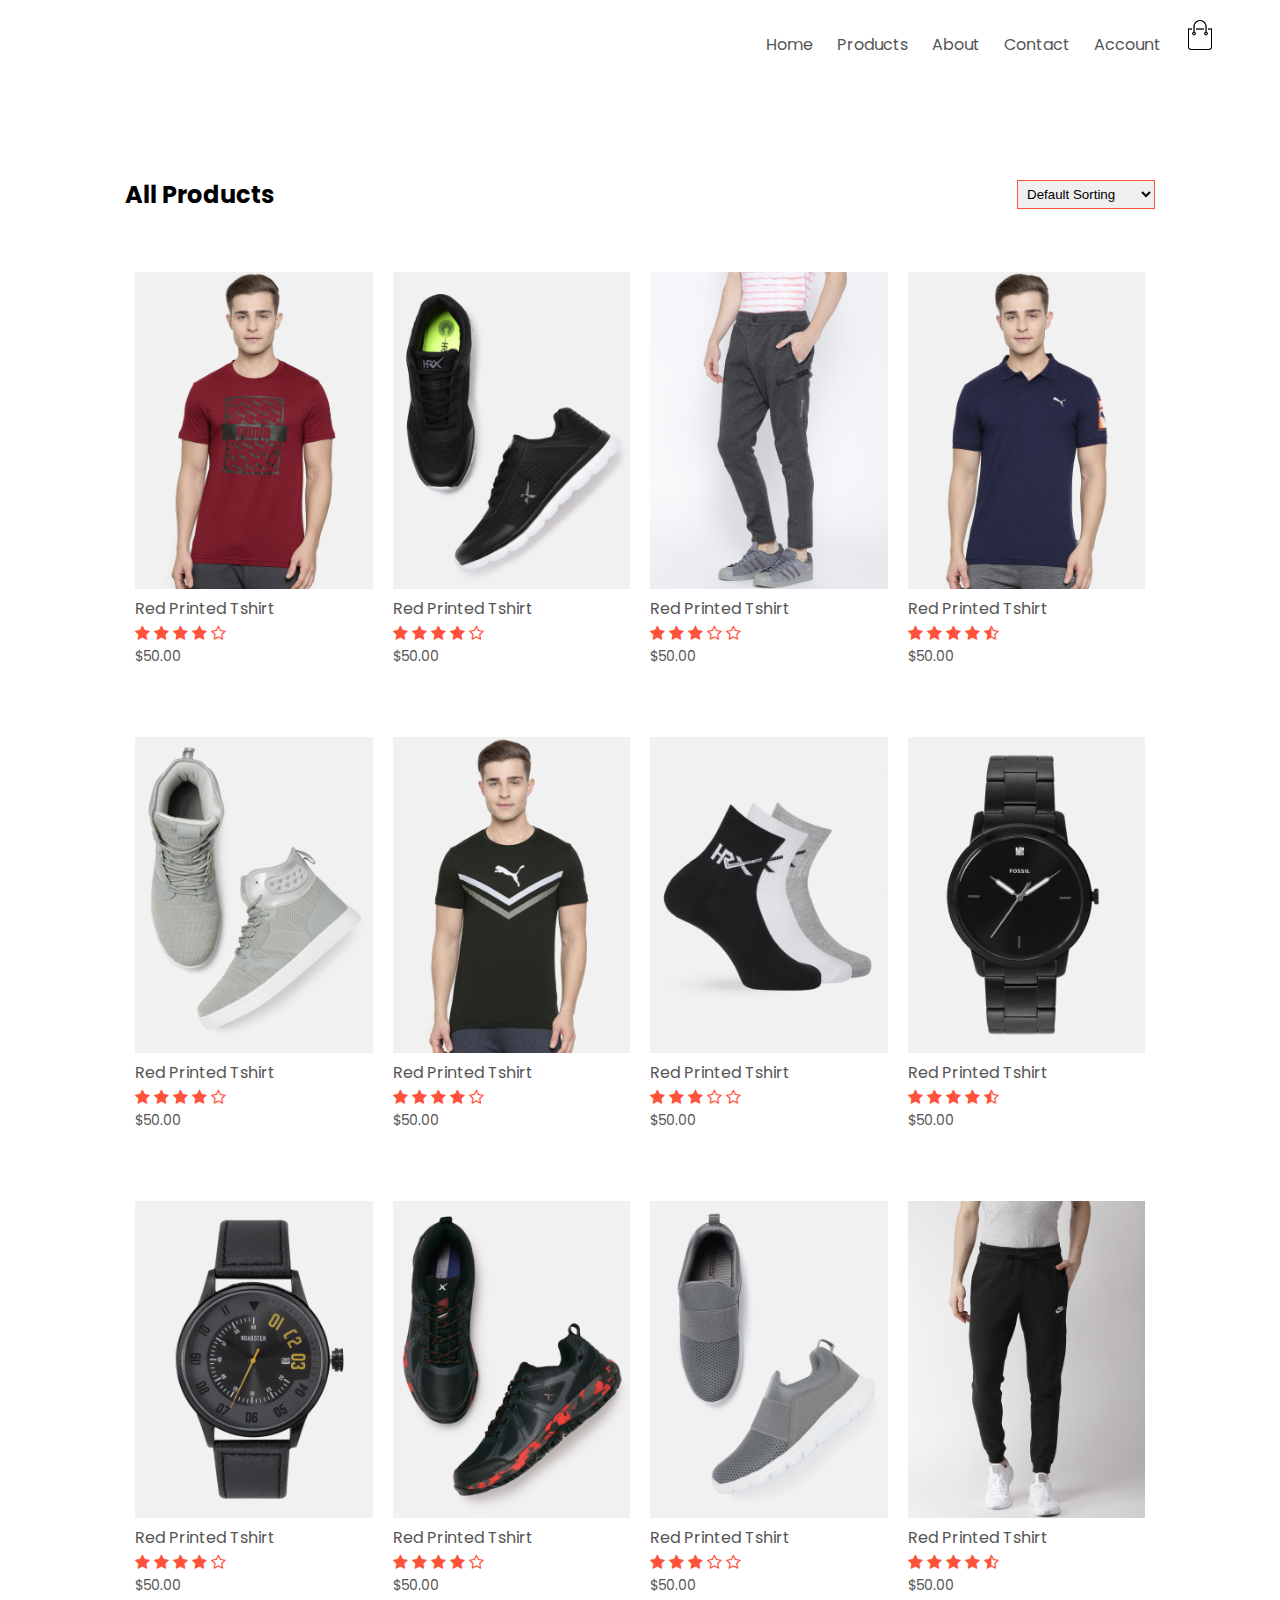
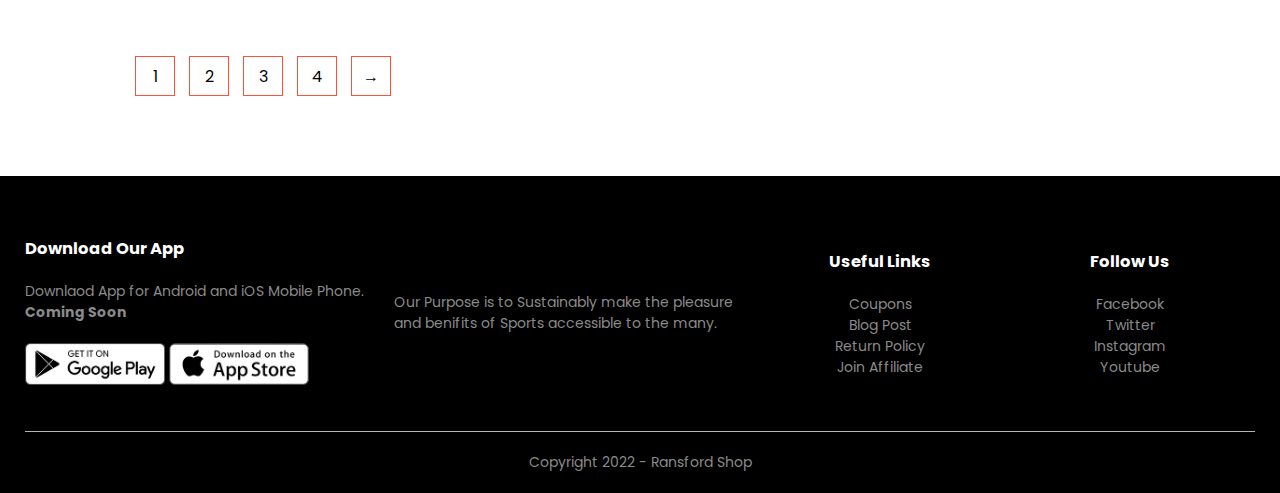
<file: Shop 1/products.html>
<!DOCTYPE html>
<html lang="en">
  <head>
    <meta charset="UTF-8" />
    <meta http-equiv="X-UA-Compatible" content="IE=edge" />
    <meta name="viewport" content="width=device-width, initial-scale=1.0" />
    <title>All Products - RedStore</title>

    <link rel="stylesheet" href="style.css" />
    <link rel="preconnect" href="https://fonts.gstatic.com" />
    <link
      href="https://fonts.googleapis.com/css2?family=Poppins:wght@300;400;500;600;700&display=swap"
      rel="stylesheet"
    />
    <link
      rel="stylesheet"
      href="https://stackpath.bootstrapcdn.com/font-awesome/4.7.0/css/font-awesome.min.css"
    />
  </head>
  <body>
    <div class="container">
      <div class="navbar">

        <nav>
          <ul id="menu-items">
            <li><a href="index.html">Home</a></li>
            <li><a href="products.html">Products</a></li>
            <li><a href="product-detail.html">About</a></li>
            <li><a href="contact.html">Contact</a></li>
            <li><a href="account.html">Account</a></li>
            <li> <a href="cart.html"></a>
            <img src="images/cart.png" alt="Cart" width="30px" height="30px" />
          </a></li>
          </ul>
        </nav>

        <!-- <img src="images/cart.png" alt="Cart" width="30px" height="30px" /> -->
        <img
          src="images/menu.png"
          alt="Menu"
          class="menu-icon"
          onclick="menutoggle()"
        />
      </div>
    </div>

    <div class="small-container">
      <div class="row row-2">
        <h2>All Products</h2>
        <select name="" id="">
          <option value="">Default Sorting</option>
          <option value="">Sort by Price</option>
          <option value="">Sort by Popularity</option>
          <option value="">Sort by Rating</option>
          <option value="">Sort by Sale</option>
        </select>
      </div>
      <div class="row">
        <!-- product 1 -->
        <div class="col-4">
          <img src="images/product-1.jpg" alt="Product 1" />
          <h4>Red Printed Tshirt</h4>
          <div class="rating">
            <i class="fa fa-star"></i>
            <i class="fa fa-star"></i>
            <i class="fa fa-star"></i>
            <i class="fa fa-star"></i>
            <i class="fa fa-star-o"></i>
          </div>
          <p>$50.00</p>
        </div>

        <!-- product 2 -->
        <div class="col-4">
          <img src="images/product-2.jpg" alt="Product 1" />
          <h4>Red Printed Tshirt</h4>
          <div class="rating">
            <i class="fa fa-star"></i>
            <i class="fa fa-star"></i>
            <i class="fa fa-star"></i>
            <i class="fa fa-star"></i>
            <i class="fa fa-star-o"></i>
          </div>
          <p>$50.00</p>
        </div>

        <!-- product 3 -->
        <div class="col-4">
          <img src="images/product-3.jpg" alt="Product 1" />
          <h4>Red Printed Tshirt</h4>
          <div class="rating">
            <i class="fa fa-star"></i>
            <i class="fa fa-star"></i>
            <i class="fa fa-star"></i>
            <i class="fa fa-star-o"></i>
            <i class="fa fa-star-o"></i>
          </div>
          <p>$50.00</p>
        </div>

        <!-- product 4 -->
        <div class="col-4">
          <img src="images/product-4.jpg" alt="Product 1" />
          <h4>Red Printed Tshirt</h4>
          <div class="rating">
            <i class="fa fa-star"></i>
            <i class="fa fa-star"></i>
            <i class="fa fa-star"></i>
            <i class="fa fa-star"></i>
            <i class="fa fa-star-half-o"></i>
          </div>
          <p>$50.00</p>
        </div>
      </div>

      <div class="row">
        <!-- product 1 -->
        <div class="col-4">
          <img src="images/product-5.jpg" alt="Product 1" />
          <h4>Red Printed Tshirt</h4>
          <div class="rating">
            <i class="fa fa-star"></i>
            <i class="fa fa-star"></i>
            <i class="fa fa-star"></i>
            <i class="fa fa-star"></i>
            <i class="fa fa-star-o"></i>
          </div>
          <p>$50.00</p>
        </div>

        <!-- product 2 -->
        <div class="col-4">
          <img src="images/product-6.jpg" alt="Product 1" />
          <h4>Red Printed Tshirt</h4>
          <div class="rating">
            <i class="fa fa-star"></i>
            <i class="fa fa-star"></i>
            <i class="fa fa-star"></i>
            <i class="fa fa-star"></i>
            <i class="fa fa-star-o"></i>
          </div>
          <p>$50.00</p>
        </div>

        <!-- product 3 -->
        <div class="col-4">
          <img src="images/product-7.jpg" alt="Product 1" />
          <h4>Red Printed Tshirt</h4>
          <div class="rating">
            <i class="fa fa-star"></i>
            <i class="fa fa-star"></i>
            <i class="fa fa-star"></i>
            <i class="fa fa-star-o"></i>
            <i class="fa fa-star-o"></i>
          </div>
          <p>$50.00</p>
        </div>

        <!-- product 4 -->
        <div class="col-4">
          <img src="images/product-8.jpg" alt="Product 1" />
          <h4>Red Printed Tshirt</h4>
          <div class="rating">
            <i class="fa fa-star"></i>
            <i class="fa fa-star"></i>
            <i class="fa fa-star"></i>
            <i class="fa fa-star"></i>
            <i class="fa fa-star-half-o"></i>
          </div>
          <p>$50.00</p>
        </div>
      </div>

      <div class="row">
        <!-- product 1 -->
        <div class="col-4">
          <img src="images/product-9.jpg" alt="Product 1" />
          <h4>Red Printed Tshirt</h4>
          <div class="rating">
            <i class="fa fa-star"></i>
            <i class="fa fa-star"></i>
            <i class="fa fa-star"></i>
            <i class="fa fa-star"></i>
            <i class="fa fa-star-o"></i>
          </div>
          <p>$50.00</p>
        </div>

        <!-- product 2 -->
        <div class="col-4">
          <img src="images/product-10.jpg" alt="Product 1" />
          <h4>Red Printed Tshirt</h4>
          <div class="rating">
            <i class="fa fa-star"></i>
            <i class="fa fa-star"></i>
            <i class="fa fa-star"></i>
            <i class="fa fa-star"></i>
            <i class="fa fa-star-o"></i>
          </div>
          <p>$50.00</p>
        </div>

        <!-- product 3 -->
        <div class="col-4">
          <img src="images/product-11.jpg" alt="Product 1" />
          <h4>Red Printed Tshirt</h4>
          <div class="rating">
            <i class="fa fa-star"></i>
            <i class="fa fa-star"></i>
            <i class="fa fa-star"></i>
            <i class="fa fa-star-o"></i>
            <i class="fa fa-star-o"></i>
          </div>
          <p>$50.00</p>
        </div>

        <!-- product 4 -->
        <div class="col-4">
          <img src="images/product-12.jpg" alt="Product 1" />
          <h4>Red Printed Tshirt</h4>
          <div class="rating">
            <i class="fa fa-star"></i>
            <i class="fa fa-star"></i>
            <i class="fa fa-star"></i>
            <i class="fa fa-star"></i>
            <i class="fa fa-star-half-o"></i>
          </div>
          <p>$50.00</p>
        </div>
      </div>

      <div class="page-btn">
        <span>1</span>
        <span>2</span>
        <span>3</span>
        <span>4</span>
        <span>&#8594;</span>
      </div>
    </div>

    <!-- footer -->
    <div class="footer">
      <div class="container">
        <div class="row">
          <div class="footer-col-1">
            <h3>Download Our App</h3>
            <p>Downlaod App for Android and iOS Mobile Phone.</p>
            <p><b> Coming Soon</b></p>
            <div class="app-logo">
              <img src="images/play-store.png" alt="" />
              <img src="images/app-store.png" alt="" />
            </div>
          </div>
          <div class="footer-col-2">
            <p>
              Our Purpose is to Sustainably make the pleasure and benifits of
              Sports accessible to the many.
            </p>
          </div>
          <div class="footer-col-3">
            <h3>Useful Links</h3>
            <ul>
              <li>Coupons</li>
              <li>Blog Post</li>
              <li>Return Policy</li>
              <li>Join Affiliate</li>
            </ul>
          </div>
          <div class="footer-col-4">
            <h3>Follow Us</h3>
            <ul>
              <li>Facebook</li>
              <li>Twitter</li>
              <li>Instagram</li>
              <li>Youtube</li>
            </ul>
          </div>
        </div>
        <hr />
        <p class="copyright">Copyright 2022 - Ransford Shop</p>
      </div>
    </div>

    <!-- JS for toggle menu -->
    <script>
      const menuItems = document.getElementById("menu-items");

      menuItems.style.maxHeight = "0px";

      function menutoggle() {
        if (menuItems.style.maxHeight == "0px") {
          menuItems.style.maxHeight = "200px";
        } else {
          menuItems.style.maxHeight = "0px";
        }
      }
    </script>
  </body>
</html>
</file>
<file: Shop 1/style.css>
*{
  margin: 0;
  padding: 0;
  box-sizing: border-box;
}
body{
  font-family: 'Poppins', sans-serif;
}
.navbar{
  display: flex;
  align-items: center;
  padding: 20px;
}
nav{
  flex: 1;
  text-align: right;
}
nav ul{
  display: inline-block;
  list-style-type: none;
}
nav ul li{
  display: inline-block;
  margin-right: 20px;
}
a{
  text-decoration: none;
  color: #555;
}
p{
  color: #555;
}
.container{
  max-width: 1300px;
  margin: auto;
  padding-left: 25px;
  padding-right: 25px;

}
.row{
  display: flex;
  align-items: center;
  flex-wrap: wrap;
  justify-content: space-around;
}
.col-2{
  flex-basis: 50%;
  min-width: 300px;
}
.col-2 img{
  max-width: 100%;
  padding: 50px 0;
}
.col-2 h1{
  font-size: 50px;
  line-height: 60px;
  margin: 25px 0;
}
.btn{
  display: inline-block;
  background: #ff523b;
  color: #fff;
  padding: 8px 30px;
  margin: 30px 0;
  border-radius: 30px;
  transition: background 0.5s;
}
.header{
  background: radial-gradient(#fff, #ffd6d6);
}
.header .row{
  margin-top: 70px;

}
.btn:hover{
  background: #563434;
}
.categories{
  margin: 70px 0;
}
.col-3{
  flex-basis: 30%;
  min-width: 250px;
  margin-bottom: 30px;
}
.col-3 img{
  width: 100%;
  
}
.small-container{
  max-width: 1080px;
  margin: auto;
  padding-left: 25px;
  padding-right: 25px;
}
.col-4{
  flex-basis: 25%;
  padding: 10px;
  min-width: 200px;
  margin-bottom: 50px;
  transition: transform 0.5s;

}
.col-4 img{
  width: 100%;
}
.title{
  text-align: center;
  margin: 0 auto 80px;
  position: relative;
  line-height: 60px;
  color: #555;
}
.title::after{
  content: '';
  background: #ff523b;
  width: 80px;
  height: 5px;
  border-radius: 5px;
  position: absolute;
  bottom: 0;
  left: 50%;
  transform: translateX(-50%);
}

h4{
  color: #555;
  font-weight: normal;
  
}

.col-4 p{
  font-size: 14px;
}

.rating .fa{
  color: #ff523b;

}

.col-4:hover{
  transform: translateY(-5px);

}
.offer{
  background: radial-gradient(#fff, #ffd6d6);
  margin: 80px;
  padding: 30px 0;
}

.col-2 .offer{
  padding: 50px;
}

small {
  color: #555;
}

/* ---- testimonial ----- */

.testimonial {
  padding-top: 100px;
}

.testimonial .col-3 {
  text-align: center;
  padding: 40px 20px;
  box-shadow: 0 0 20px 0 rgba(0, 0, 0, 0.1);
  cursor: pointer;
  transition: transform 0.5s;
}

.testimonial .col-3 img {
  width: 50px;
  margin-top: 20px ;
  border-radius: 50%;
}

.testimonial .col-3:hover {
  transform: translateY(-10px);
}

.fa.fa-quote-left {
  font-size: 34px;
  color: #ff523b;
}

.col-3 p {
  font-size: 12px;
  margin: 12px 0;
  color: #777;
}

.testimonial .col-3 h3 {
  font-weight: 600;
  color: #555;
  font-size: 16px;
}

/* ---- brands ----- */

.brands {
  margin: 100px auto;
}

.col-5 {
  width: 160px;
}

.col-5 img {
  width: 100%;
  cursor: pointer;
  filter: grayscale(100%);
}

.col-5 img:hover {
  filter: grayscale(0);
}

/* ----- footer ----- */
.footer {
  background: #000;
  color: #8a8a8a;
  font-size: 14px;
  padding: 60px 0 20px;
}

.footer p{
  color: #8a8a8a;
}

.footer h3 {
  color: #fff;
  margin-bottom: 20px;
}

.footer-col-1, .footer-col-2, .footer-col-3, .footer-col-4 {
  min-width: 250px;
  margin-bottom: 20px;
}

.footer-col-1 {
  flex-basis: 30%;
}

.footer-col-2 {
  flex: 1;
  text-align: left;
}

.footer-col-2 img {
  align-items: center;
  width: 180px ;
  margin-bottom: 20px;
}

.footer-col-3, .footer-col-4 {
  flex-basis: 12%;
  text-align: center;
}

ul {
  list-style-type: none;
}

.app-logo {
  margin-top: 20px;
}

.app-logo img {
  width: 140px;
} 

.footer hr  {
  border: none;
  background: #b5b5b5;
  height: 1px;
  margin: 20px 0;
}

.copyright {
  text-align: center;
}

.menu-icon {
  width: 28px;
  margin-left: 20px;
  display: none;
}

/* --- all products --- */
.row-2 {
  justify-content: space-between;
  margin: 100px auto 50px;
}

select {
  border: 1px solid #ff523b;
  padding: 5px;
}

select:focus {
  outline: none;
} 

.page-btn {
  margin: 0 auto 80px;
}

.page-btn span {
  display: inline-block;
  border: 1px solid #ff523b;
  margin-left: 10px;
  width: 40px;
  height: 40px;
  text-align: center;
  line-height: 40px;
  cursor: pointer;
  transition: all .5s;
}

.page-btn span:hover {
  background: #ff523b;
  color: #fff;
}

/* ---- single product details ---- */
.single-product {
  margin-top: 80px;

}

.single-product .col-2 img {
  padding: 0;
}

.single-product .col-2  {
  padding: 20px ;
}

.single-product .col-2  h4 {
  margin: 20px 0;
  font-size: 22px;
  font-weight: bold;
}

.single-product select {
  display: block;
  padding: 10px;
  margin-top: 20px;
}

.single-product input {
  width: 50px;
  height: 40px;
  padding-left: 10px;
  font-size: 20px;
  margin-right: 10px;
  border: 1px solid #ff523b;
}

input:focus {
  outline: none;
}

.single-product .fa {
  color: #ff523b;
  margin-left: 10px;
}

.small-img-row {
  display: flex;
  justify-content: space-between;
}

.small-img-col {
  flex-basis: 24%;
  cursor: pointer;

}

/* --- cart items ---- */
.cart-page {
  margin: 80px auto;
  
}

table {
  width: 100%;
  border-collapse: collapse;
}

.cart-info {
  display: flex;
  flex-wrap: wrap;
} 

th {
  text-align: left;
  padding: 5px;
  color: #fff;
  background: #ff523b;
  font-weight: normal;
}

td {
  padding: 10px 5px;
}

td input {
  width: 40px;
  height: 30px;
  padding: 5px;
}

td a {
  color: #ff523b;
  font-size: 12px;
}

td img {
  width: 80px;
  height: 80px;
  margin-right: 10px;
}

.total-price {
  display: flex;
  justify-content: flex-end;
}

.total-price table {
  border-top: 3px solid #ff523b;
  width: 100%;
  max-width: 420px;
}

td:last-child {
  text-align: right;
}

th:last-child {
  text-align: right;
}

.account-page {
  padding: 50px 0;
  background:  radial-gradient(#fff, #ffd6d6);
}

.form-container {
  background: #fff;
  width: 300px;
  height: 400px;
  position: relative;
  text-align: center;
  padding: 20px 0;
  margin: auto;
  box-shadow:  0 0 20px 0px rgba(0, 0, 0, 0.1);
  overflow: hidden;
}

.form-container span {
  font-weight: bold;
  padding: 0 10px;
  color: #555;
  cursor: pointer;
  width: 100px;
  display: inline-block;
}

.form-btn {
  display: inline-block;

}

.form-container form {
  max-width: 300px;
  padding: 0 20px;
  position: absolute;
  top: 130px;
  transition: transform 1s;
}

form input {
  width: 100%;
  height: 30px;
  margin: 10px 0;
  padding: 0 10px;
  border: 1px solid #ccc;
}

form .btn {
  width: 100%;
  border: none;
  cursor: pointer;
  margin: 10px 0;
}

form .btn:focus {
  outline: none;
}

#login-form {
  left: -300px;
}

#reg-form {
  left: 0;
}

#indicator {
  width: 100px;
  border: none;
  background: #ff523b;
  height: 3px;
  margin-top: 8px;
  transform: translateX(100px);
  transition: transform 1s;
}

form a {
  font-size: 12px;
}

/* media query */

/* for menu */
@media only screen and (max-width: 800px) {
  nav ul {
      position: absolute;
      top: 70px;
      left: 0;
      background: #333;
      width: 100%;
      overflow: hidden;
      transition: max-height 0.5s;
  }

  nav ul li {
      display: block;
      margin-right: 50px;
      margin-top: 10px;
      margin-bottom: 10px;
  }

  nav ul li a {
      color: #fff;
  }

  .menu-icon {
      display: block;
      cursor: pointer;
  }
}

/* for less than 600 screen size */

@media only screen and (max-width: 600px) {
  .row {
      text-align: center;
      flex-wrap: wrap;
  }

  .col-2, .col-3, .col-4 {
      flex-basis: 100%;
  }

  .single-product .row {
      text-align: left;
  }

  .single-product .col-2 {
      padding: 20px 0;
  }

  .single-product h1 {
      font-size: 26px;
      line-height: 32px;
  }

  .cart-info p {
      display: none;
  }
}
</file>
